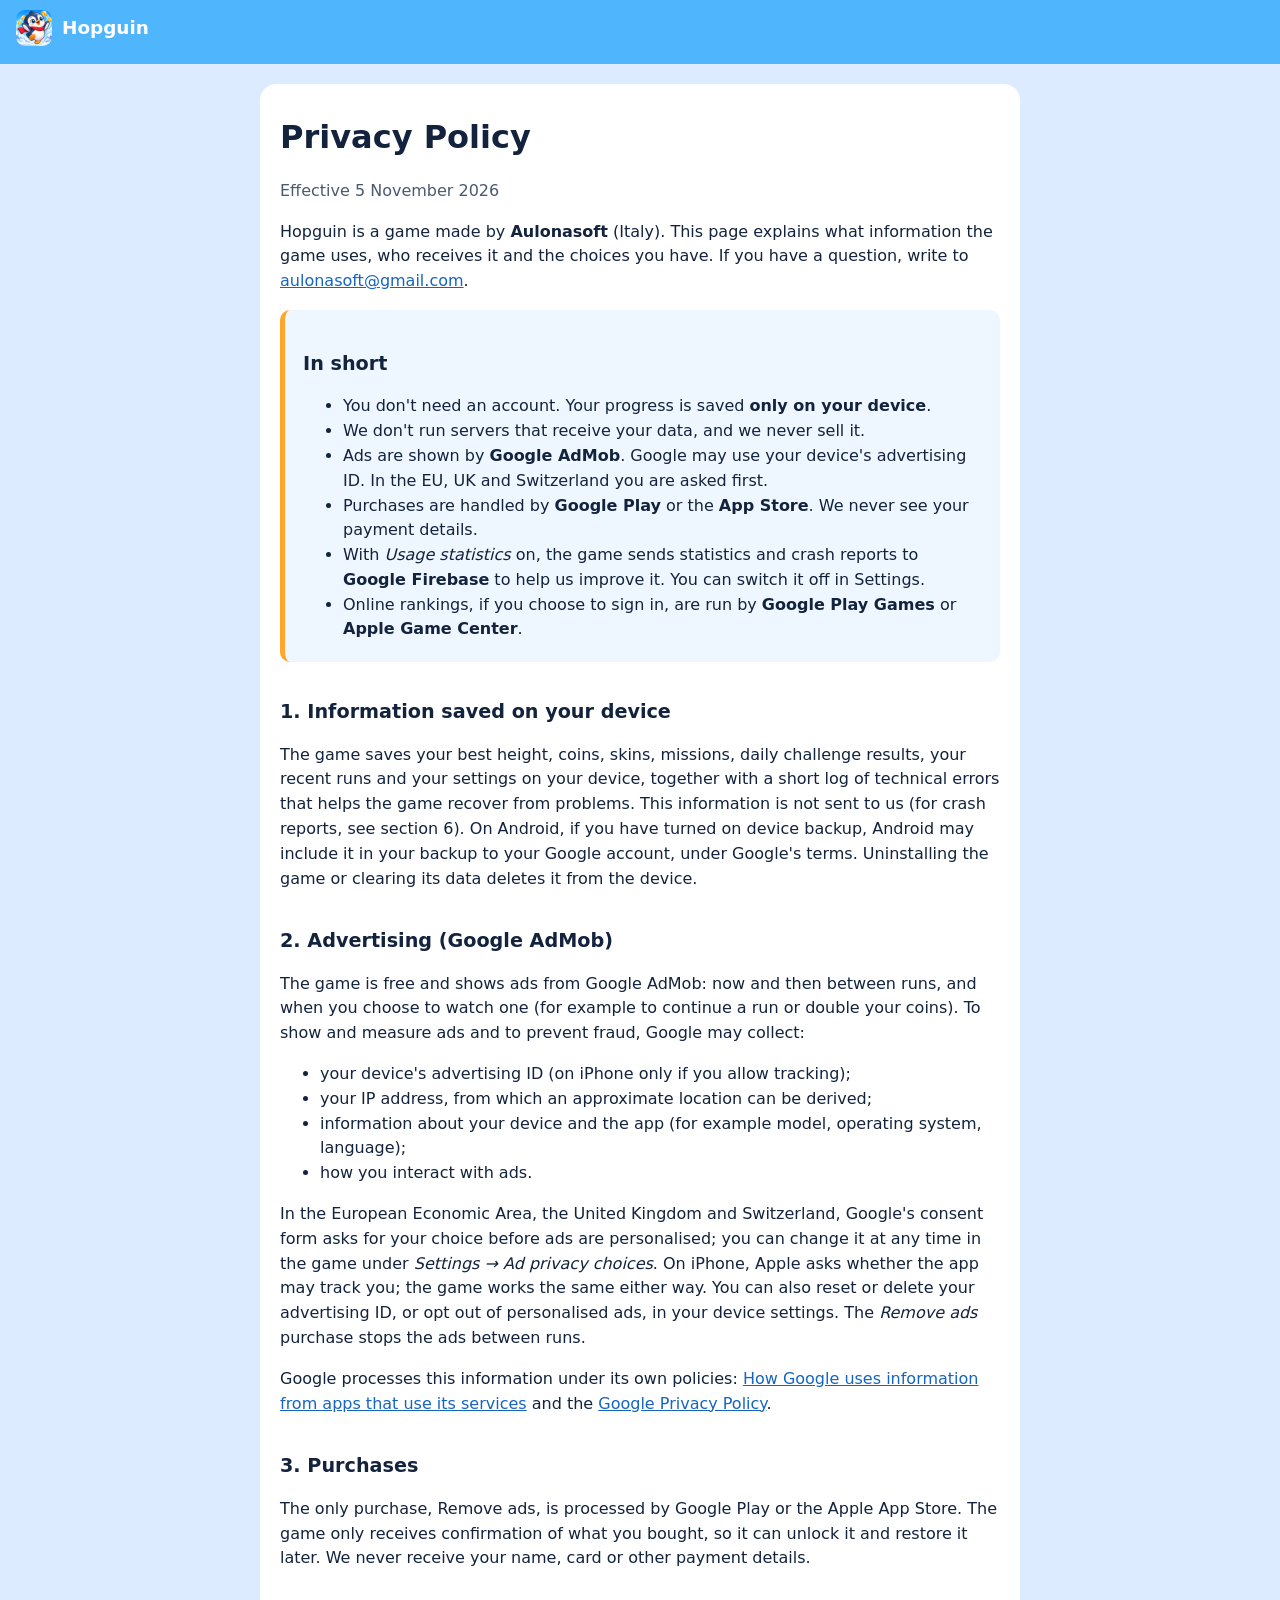
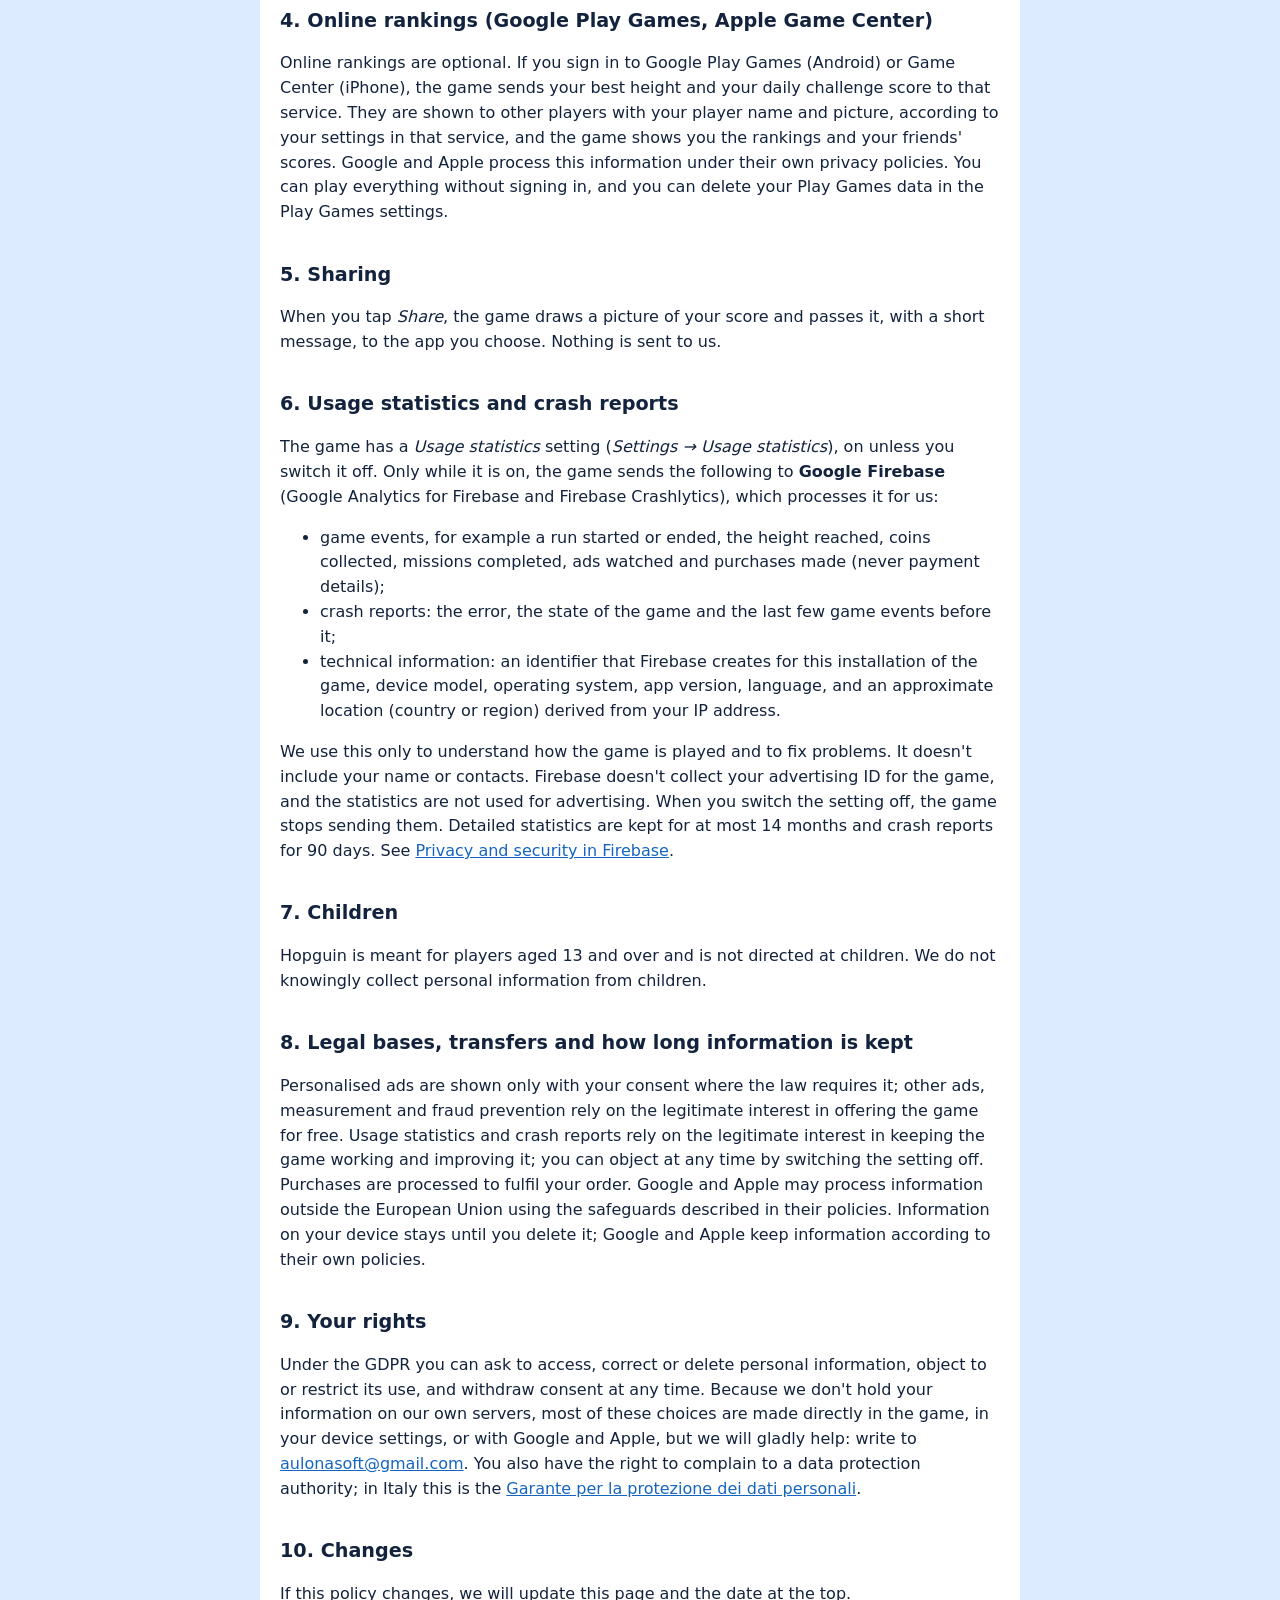
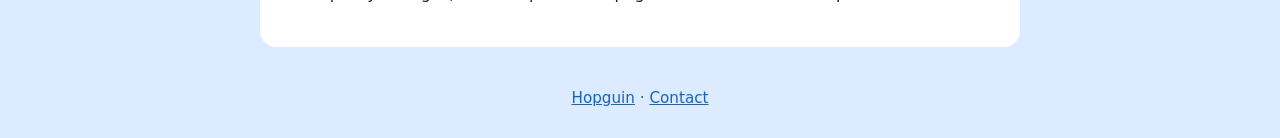
<file: privacy.html>
<!DOCTYPE html>
<html lang="en">
<head>
  <meta charset="UTF-8">
  <meta name="viewport" content="width=device-width, initial-scale=1">
  <title>Hopguin · Privacy Policy</title>
  <meta name="description" content="How Hopguin handles your information.">
  <link rel="icon" type="image/png" href="icon.png">
  <link rel="stylesheet" href="style.css">
</head>
<body class="doc">
  <header class="bar">
    <a href="./" class="brand"><img src="icon.png" alt="" width="36" height="36"> Hopguin</a>
  </header>
  <main class="page">
    <h1>Privacy Policy</h1>
    <p class="muted">Effective 5 November 2026</p>

    <p>Hopguin is a game made by <strong>Aulonasoft</strong> (Italy). This page explains what
      information the game uses, who receives it and the choices you have. If you have a question,
      write to <a href="mailto:aulonasoft@gmail.com">aulonasoft@gmail.com</a>.</p>

    <div class="summary">
      <h2>In short</h2>
      <ul>
        <li>You don't need an account. Your progress is saved <strong>only on your device</strong>.</li>
        <li>We don't run servers that receive your data, and we never sell it.</li>
        <li>Ads are shown by <strong>Google AdMob</strong>. Google may use your device's advertising ID. In the EU, UK and Switzerland you are asked first.</li>
        <li>Purchases are handled by <strong>Google Play</strong> or the <strong>App Store</strong>. We never see your payment details.</li>
        <li>With <em>Usage statistics</em> on, the game sends statistics and crash reports to <strong>Google Firebase</strong> to help us improve it. You can switch it off in Settings.</li>
        <li>Online rankings, if you choose to sign in, are run by <strong>Google Play Games</strong> or <strong>Apple Game Center</strong>.</li>
      </ul>
    </div>

    <h2>1. Information saved on your device</h2>
    <p>The game saves your best height, coins, skins, missions, daily challenge results, your recent
      runs and your settings on your device, together with a short log of technical errors that helps
      the game recover from problems. This information is not sent to us (for crash reports, see
      section 6). On Android, if you have
      turned on device backup, Android may include it in your backup to your Google account, under
      Google's terms. Uninstalling the game or clearing its data deletes it from the device.</p>

    <h2>2. Advertising (Google AdMob)</h2>
    <p>The game is free and shows ads from Google AdMob: now and then between runs, and when you
      choose to watch one (for example to continue a run or double your coins). To show and measure
      ads and to prevent fraud, Google may collect:</p>
    <ul>
      <li>your device's advertising ID (on iPhone only if you allow tracking);</li>
      <li>your IP address, from which an approximate location can be derived;</li>
      <li>information about your device and the app (for example model, operating system, language);</li>
      <li>how you interact with ads.</li>
    </ul>
    <p>In the European Economic Area, the United Kingdom and Switzerland, Google's consent form asks
      for your choice before ads are personalised; you can change it at any time in the game under
      <em>Settings → Ad privacy choices</em>. On iPhone, Apple asks whether the app may track you;
      the game works the same either way. You can also reset or delete your advertising ID, or opt
      out of personalised ads, in your device settings. The <em>Remove ads</em> purchase stops the
      ads between runs.</p>
    <p>Google processes this information under its own policies:
      <a href="https://policies.google.com/technologies/partner-sites">How Google uses information from apps that use its services</a>
      and the <a href="https://policies.google.com/privacy">Google Privacy Policy</a>.</p>

    <h2>3. Purchases</h2>
    <p>The only purchase, Remove ads, is processed by Google Play or the Apple
      App Store. The game only receives confirmation of what you bought, so it can unlock it and
      restore it later. We never receive your name, card or other payment details.</p>

    <h2>4. Online rankings (Google Play Games, Apple Game Center)</h2>
    <p>Online rankings are optional. If you sign in to Google Play Games (Android) or Game Center
      (iPhone), the game sends your best height and your daily challenge score to that service. They
      are shown to other players with your player name and picture, according to your settings in
      that service, and the game shows you the rankings and your friends' scores. Google and Apple
      process this information under their own privacy policies. You can play everything without
      signing in, and you can delete your Play Games data in the Play Games settings.</p>

    <h2>5. Sharing</h2>
    <p>When you tap <em>Share</em>, the game draws a picture of your score and passes it, with a short
      message, to the app you choose. Nothing is sent to us.</p>

    <h2>6. Usage statistics and crash reports</h2>
    <p>The game has a <em>Usage statistics</em> setting (<em>Settings → Usage statistics</em>), on
      unless you switch it off. Only while it is on, the game sends the following to
      <strong>Google Firebase</strong> (Google Analytics for Firebase and Firebase Crashlytics), which
      processes it for us:</p>
    <ul>
      <li>game events, for example a run started or ended, the height reached, coins collected,
        missions completed, ads watched and purchases made (never payment details);</li>
      <li>crash reports: the error, the state of the game and the last few game events before it;</li>
      <li>technical information: an identifier that Firebase creates for this installation of the
        game, device model, operating system, app version, language, and an approximate location
        (country or region) derived from your IP address.</li>
    </ul>
    <p>We use this only to understand how the game is played and to fix problems. It doesn't include
      your name or contacts. Firebase doesn't collect your advertising ID for the game, and the
      statistics are not used for advertising. When you switch the setting off, the game stops
      sending them. Detailed statistics are kept for at most 14 months and crash reports for 90 days.
      See <a href="https://firebase.google.com/support/privacy">Privacy and security in Firebase</a>.</p>

    <h2>7. Children</h2>
    <p>Hopguin is meant for players aged 13 and over and is not directed at children. We do not
      knowingly collect personal information from children.</p>

    <h2>8. Legal bases, transfers and how long information is kept</h2>
    <p>Personalised ads are shown only with your consent where the law requires it; other ads,
      measurement and fraud prevention rely on the legitimate interest in offering the game for free.
      Usage statistics and crash reports rely on the legitimate interest in keeping the game working
      and improving it; you can object at any time by switching the setting off.
      Purchases are processed to fulfil your order. Google and Apple may process information outside
      the European Union using the safeguards described in their policies. Information on your device
      stays until you delete it; Google and Apple keep information according to their own policies.</p>

    <h2>9. Your rights</h2>
    <p>Under the GDPR you can ask to access, correct or delete personal information, object to or
      restrict its use, and withdraw consent at any time. Because we don't hold your information on
      our own servers, most of these choices are made directly in the game, in your device settings,
      or with Google and Apple, but we will gladly help: write to
      <a href="mailto:aulonasoft@gmail.com">aulonasoft@gmail.com</a>. You also have the right to
      complain to a data protection authority; in Italy this is the
      <a href="https://www.garanteprivacy.it/">Garante per la protezione dei dati personali</a>.</p>

    <h2>10. Changes</h2>
    <p>If this policy changes, we will update this page and the date at the top.</p>
  </main>
  <footer class="foot">
    <a href="./">Hopguin</a> · <a href="mailto:aulonasoft@gmail.com">Contact</a>
  </footer>
</body>
</html>
</file>
<file: style.css>
/* Hopguin website: the game's sky blue and ink colours. */
:root {
  --sky-top: #4fb5fd;
  --sky-bottom: #dcebff;
  --ink: #13233d;
  --muted: #4a5a72;
  --accent: #ffa62b;
  --card: #ffffff;
}

* { box-sizing: border-box; }

html { background: var(--sky-bottom); }

body {
  margin: 0;
  min-height: 100vh;
  font-family: system-ui, -apple-system, "Segoe UI", Roboto, sans-serif;
  color: var(--ink);
  line-height: 1.55;
  display: flex;
  flex-direction: column;
}

a { color: #1565c0; }

.home { background: linear-gradient(var(--sky-top), var(--sky-bottom)); }

.hero {
  flex: 1;
  max-width: 640px;
  margin: 0 auto;
  padding: 32px 16px 24px;
  text-align: center;
}

.logo { width: min(100%, 520px); height: auto; }
.pengu { width: 200px; height: auto; margin: 8px 0; }

.tagline {
  margin: 4px 0 0;
  font-size: 1.5rem;
  font-weight: 800;
  color: #fff;
  text-shadow: 0 2px 0 rgba(19, 35, 61, 0.35);
}

.pitch { font-size: 1.1rem; }
.badge img { width: 220px; height: auto; }

.muted { color: var(--muted); }
.small { font-size: 0.9rem; }

.foot {
  text-align: center;
  padding: 20px 16px 28px;
  font-size: 0.95rem;
  color: var(--muted);
}

/* Text pages (privacy policy). */
.doc { background: var(--sky-bottom); }

.bar {
  background: var(--sky-top);
  padding: 10px 16px;
}

.brand {
  display: inline-flex;
  align-items: center;
  gap: 10px;
  color: #fff;
  font-weight: 800;
  font-size: 1.15rem;
  text-decoration: none;
}

.brand img { border-radius: 9px; }

.page {
  flex: 1;
  width: 100%;
  max-width: 760px;
  margin: 20px auto;
  padding: 8px 20px 24px;
  background: var(--card);
  border-radius: 16px;
}

.page h1 { margin-bottom: 0; }
.page h2 { margin-top: 1.8em; font-size: 1.2rem; }

.summary {
  background: #eef6ff;
  border-left: 5px solid var(--accent);
  border-radius: 10px;
  padding: 4px 18px;
}

@media (max-width: 520px) {
  .page { margin: 0; border-radius: 0; }
}
</file>
